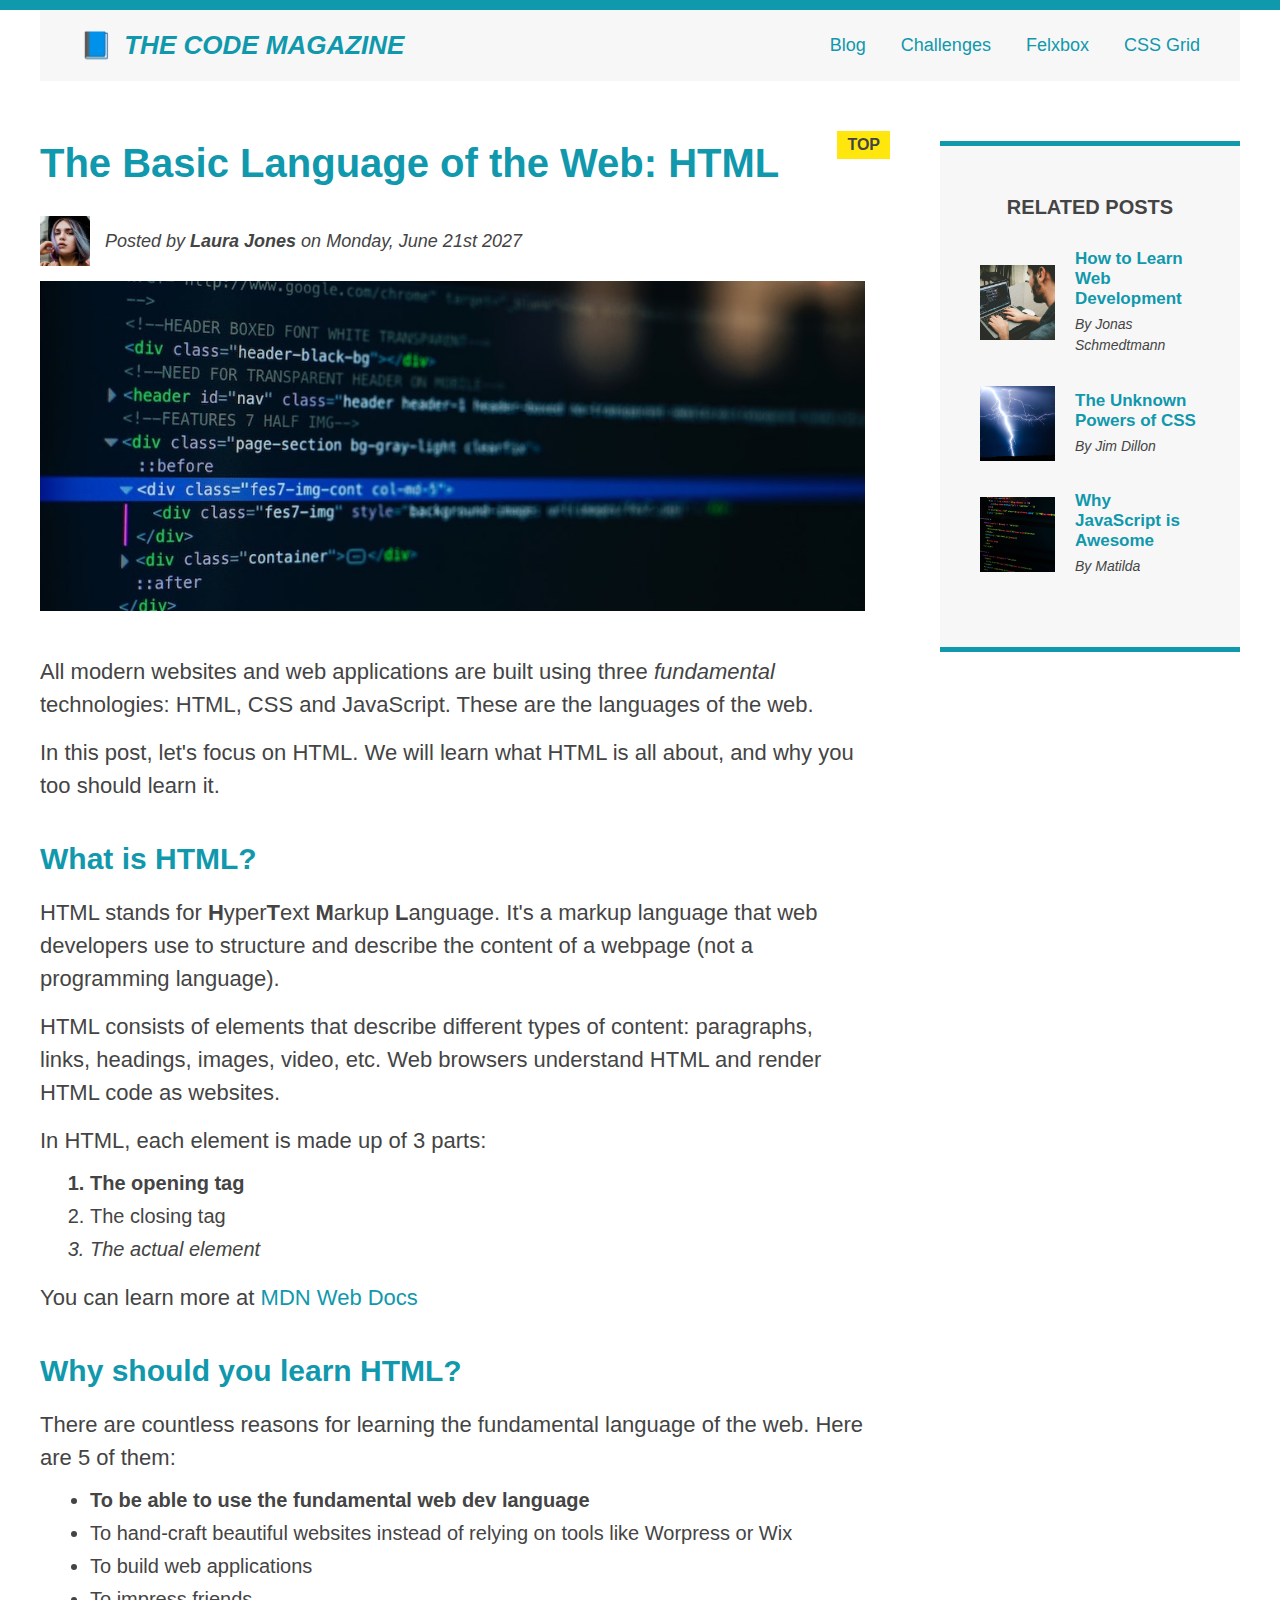
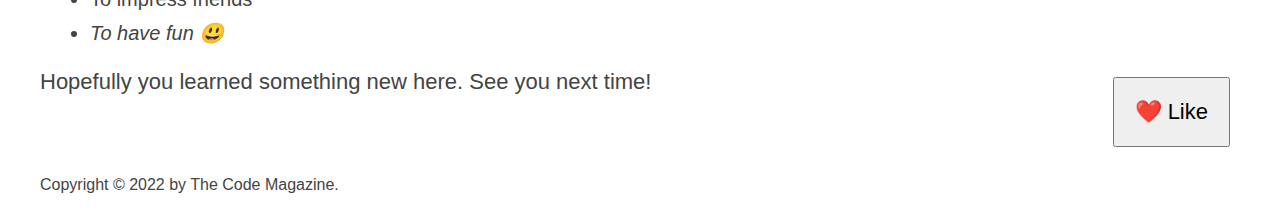
<file: index.html>
<!DOCTYPE html>
<html>

<head>
    <meta cahrset="UTF-8">
    <title>(Demo)The Basic Language of Web: HTML</title>
</head>
<link href="style.css" rel="stylesheet">

<body>
    <div class="container">
        <header class="main-header clearfix">
            <h1>📘 The Code Magazine</h1>
            <nav>
                <a href="blog.html">Blog</a>
                <a href="#">Challenges</a>
                <a href="flexbox.html">Felxbox</a>
                <a href="css-grid.html">CSS Grid</a>
            </nav>
            <!--<div class="clear"></div>-->
        </header>
        <div class="row">
            <article>
                <header class="post-header">
                    <h2>The Basic Language of the Web: HTML</h2>
                    <div class="author-box">
                        <img class="author-img" src="img/laura-jones.jpg" width="50px" height="50px"
                            alt="Headshot of laura jones">
                        <p id="author" class="author">Posted by <strong>Laura Jones</strong> on Monday, June 21st 2027
                        </p>
                    </div>
                    <img class="post-img" src="img/post-img.jpg" alt="HTML code on a screen." width="500"
                        heigth="200px">
                    <button>❤️ Like</button>
                </header>
                <p>All modern websites and web applications are built using three <em>fundamental</em> technologies:
                    HTML,
                    CSS
                    and
                    JavaScript. These are the languages of the web.</p>
                <p>In this post, let's focus on HTML. We will learn what HTML is all about, and why you too should
                    learn it.
                </p>
                <h3>What is HTML?</h3>
                <p>HTML stands for <strong>H</strong>yper<strong>T</strong>ext <strong>M</strong>arkup
                    <strong>L</strong>anguage.
                    It's a markup language that web developers use to structure and
                    describe the content of a webpage (not a programming language).
                </p>
                <p>HTML consists of elements that describe different types of content: paragraphs, links, headings,
                    images,
                    video,
                    etc. Web browsers understand HTML and render HTML code as websites.</p>
                <p>In HTML, each element is made up of 3 parts:</p>
                <ol>
                    <li>The opening tag</li>
                    <li>The closing tag</li>
                    <li>The actual element</li>
                </ol>
                <p>You can learn more at
                    <a href="https://developer.mozilla.org/en-US/docs/Web/HTML" target="_blank">MDN Web Docs</a>
                </p>
                <h3>Why should you learn HTML?</h3>
                <p>There are countless reasons for learning the fundamental language of the web. Here are 5 of them:
                </p>
                <ul>
                    <li>To be able to use the fundamental web dev language</li>
                    <li>To hand-craft beautiful websites instead of relying on tools like Worpress or Wix</li>
                    <li>To build web applications</li>
                    <li>To impress friends</li>
                    <li>To have fun 😃</li>
                </ul>
                <p>Hopefully you learned something new here. See you next time!</p>
            </article>
            <aside>
                <h4>Related posts</h4>
                <ul class="related">
                    <li class="related-post">
                        <img alt="personal programming" width="75" heigth="75" src="img/related-1.jpg">
                        <div>
                            <a href="#" class="related-link">How to Learn Web Development</a>
                            <p class="related-author">By Jonas Schmedtmann</p>
                        </div>
                    </li>
                    <li class="related-post">
                        <img alt="powers of css" width="75" heigth="75" src="img/related-2.jpg">
                        <div>
                            <a href="#" class="related-link">The Unknown Powers of CSS</a>
                            <p class="related-author">By Jim Dillon</p>
                        </div>
                    </li>
                    <li class="related-post">
                        <img alt="coding on a screen" width="75" heigth="75" src="img/related-3.jpg">
                        <div>
                            <a href="#" class="related-link">Why JavaScript is Awesome</a>
                            <p class="related-author">By Matilda</p>
                        </div>
                    </li>
                </ul>
            </aside>
        </div>
        <footer>
            <p id="copyright">Copyright &copy; 2022 by The Code Magazine.</p>
        </footer>
    </div>
</body>

</html>
</file>
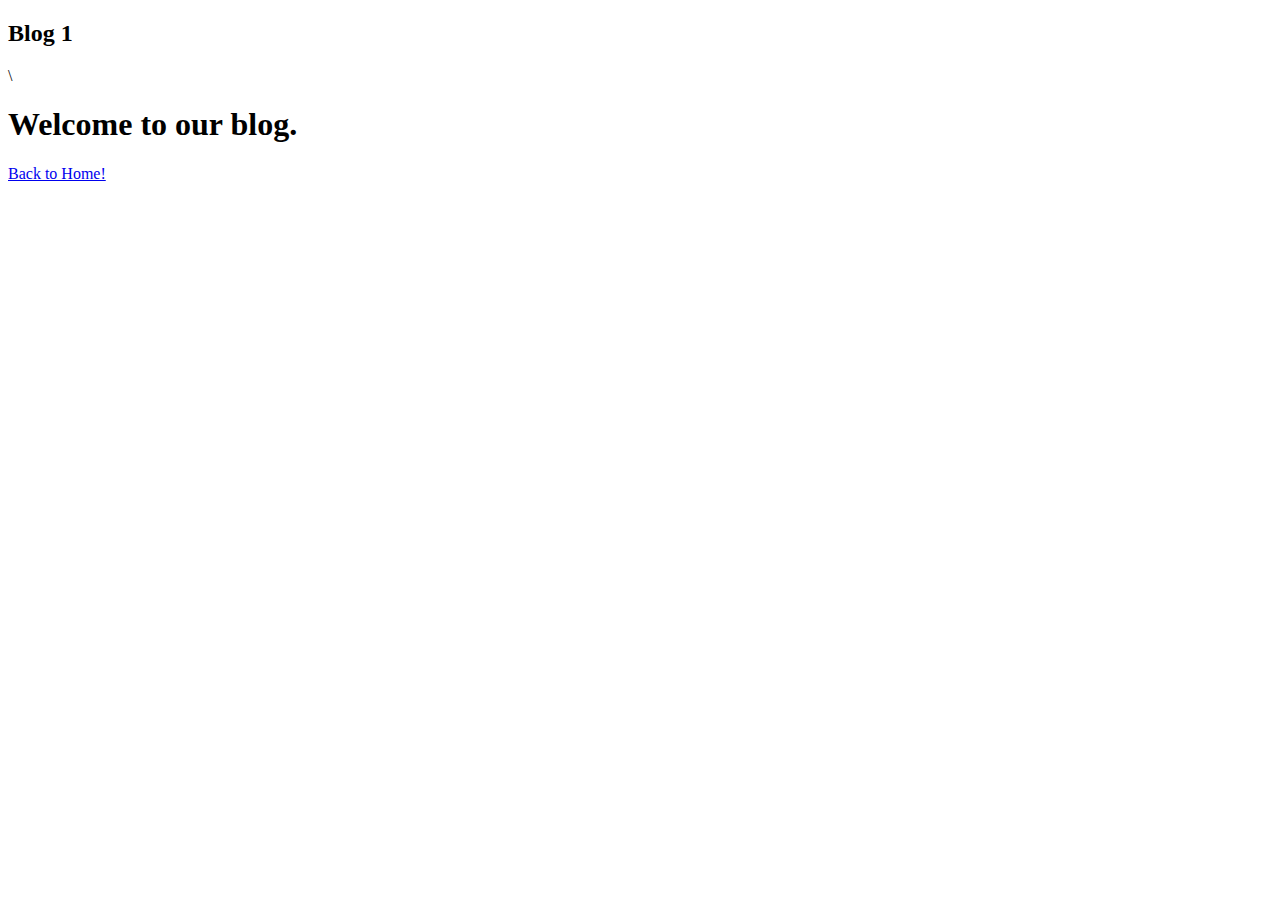
<file: blog.html>
<!DOCTYPE html>
<html lang="en">

<head>
  <meta charset="UTF-8">
  <meta http-equiv="X-UA-Compatible" content="IE=edge">
  <meta name="viewport" content="width=device-width, initial-scale=1.0">
  <title>Document</title>
</head>

<body>
  <h2>Blog 1</h2>\
  <h1>Welcome to our blog.</h1>
  <a href="index.html">Back to Home!</a>
</body>

</html>
</file>
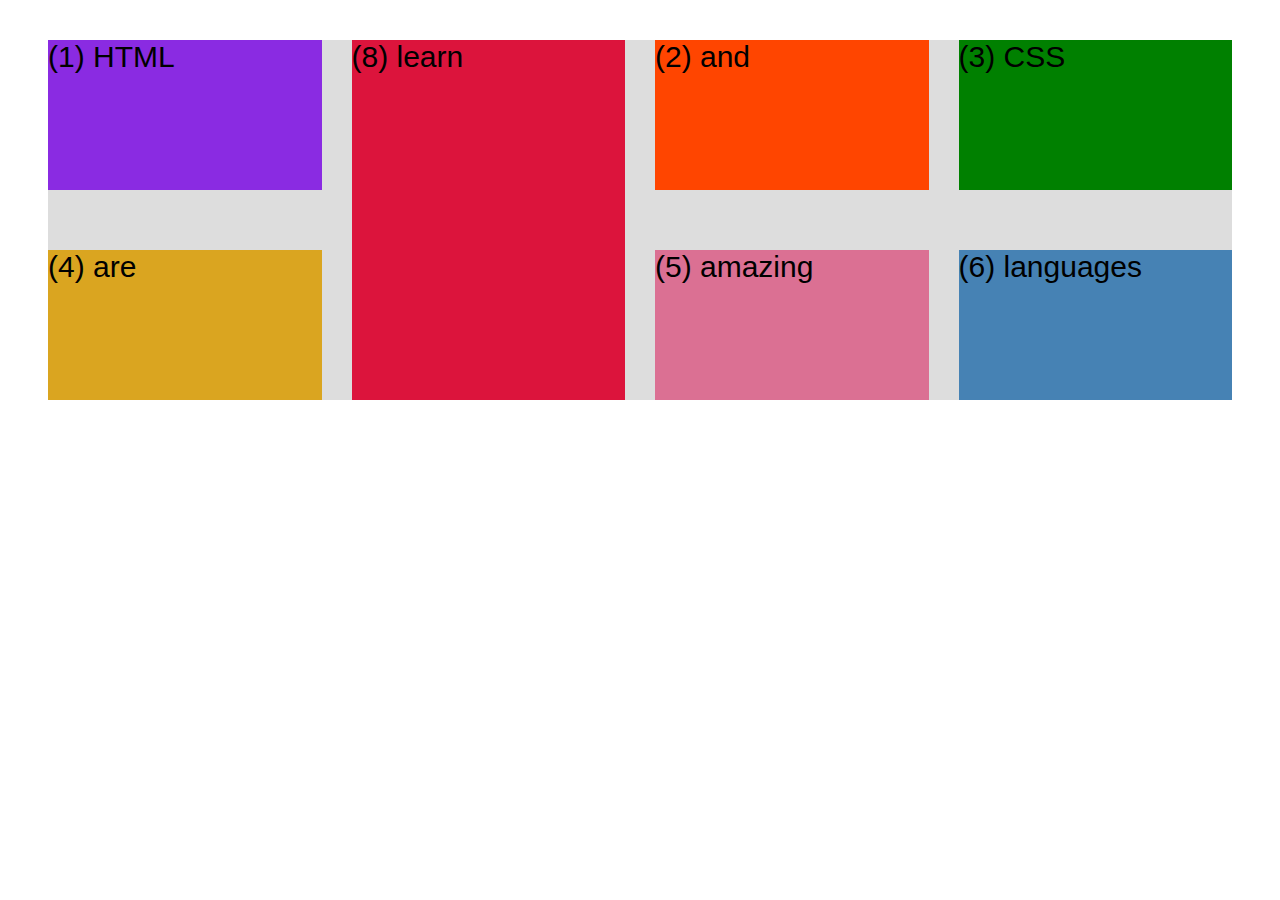
<file: css-grid.html>
<!DOCTYPE html>
<html lang="en">

<head>
  <meta charset="UTF-8" />
  <meta http-equiv="X-UA-Compatible" content="IE=edge" />
  <meta name="viewport" content="width=device-width, initial-scale=1.0" />
  <title>CSS Grid</title>
  <style>
    .el--1 {
      background-color: blueviolet;
    }

    .el--2 {
      background-color: orangered;
      /* grid-row: 2/3;
      grid-column: 1 / span 2; */
      /* grid-row: 2/3;
      grid-column: 1 / -1; */
    }

    .el--3 {
      background-color: green;
      height: 150px;
    }

    .el--4 {
      background-color: goldenrod;
    }

    .el--5 {
      background-color: palevioletred;
    }

    .el--6 {
      background-color: steelblue;
      /* grid-row: 3/6; */
    }

    .el--7 {
      background-color: yellow;
    }

    .el--8 {
      background-color: crimson;
      /* grid-row: 1 / span 2; */
      grid-row: 1 / -1;
      grid-column: 2;
    }

    .container--1 {
      /* STARTER */
      font-family: sans-serif;
      background-color: #ddd;
      font-size: 30px;
      margin: 40px;

      /* CSS GRID */
      display: grid;
      /* grid-template-columns: 200px 200px 1fr 3fr; */
      /* grid-template-columns: 1fr 3fr 1fr auto; */
      grid-template-columns: repeat(4, 1fr);
      grid-template-rows: 1fr 1fr;
      /* height: 500px; */
      /* grid-template-rows: 300px 200px; */
      /* gap: 30px; */
      column-gap: 30px;
      row-gap: 60px;
    }

    .container--2 {
      display: none;
      /* STARTER */
      font-family: sans-serif;
      background-color: black;
      font-size: 40px;
      margin: 100px;

      width: 1000px;
      height: 600px;

      /* CSS GRID */
    }
  </style>
</head>

<body>
  <div class="container--1">
    <div class="el el--1">(1) HTML</div>
    <div class="el el--2">(2) and</div>
    <div class="el el--3">(3) CSS</div>
    <div class="el el--4">(4) are</div>
    <div class="el el--5">(5) amazing</div>
    <div class="el el--6">(6) languages</div>
    <!-- <div class="el el--7">(7) to</div> -->
    <div class="el el--8">(8) learn</div>
  </div>

  <div class="container--2">
    <div class="el el--1">(1)</div>
    <div class="el el--3">(3)</div>
    <div class="el el--4">(4)</div>
    <div class="el el--5">(5)</div>
    <div class="el el--6">(6)</div>
    <div class="el el--7">(7)</div>
  </div>
</body>

</html>
</file>
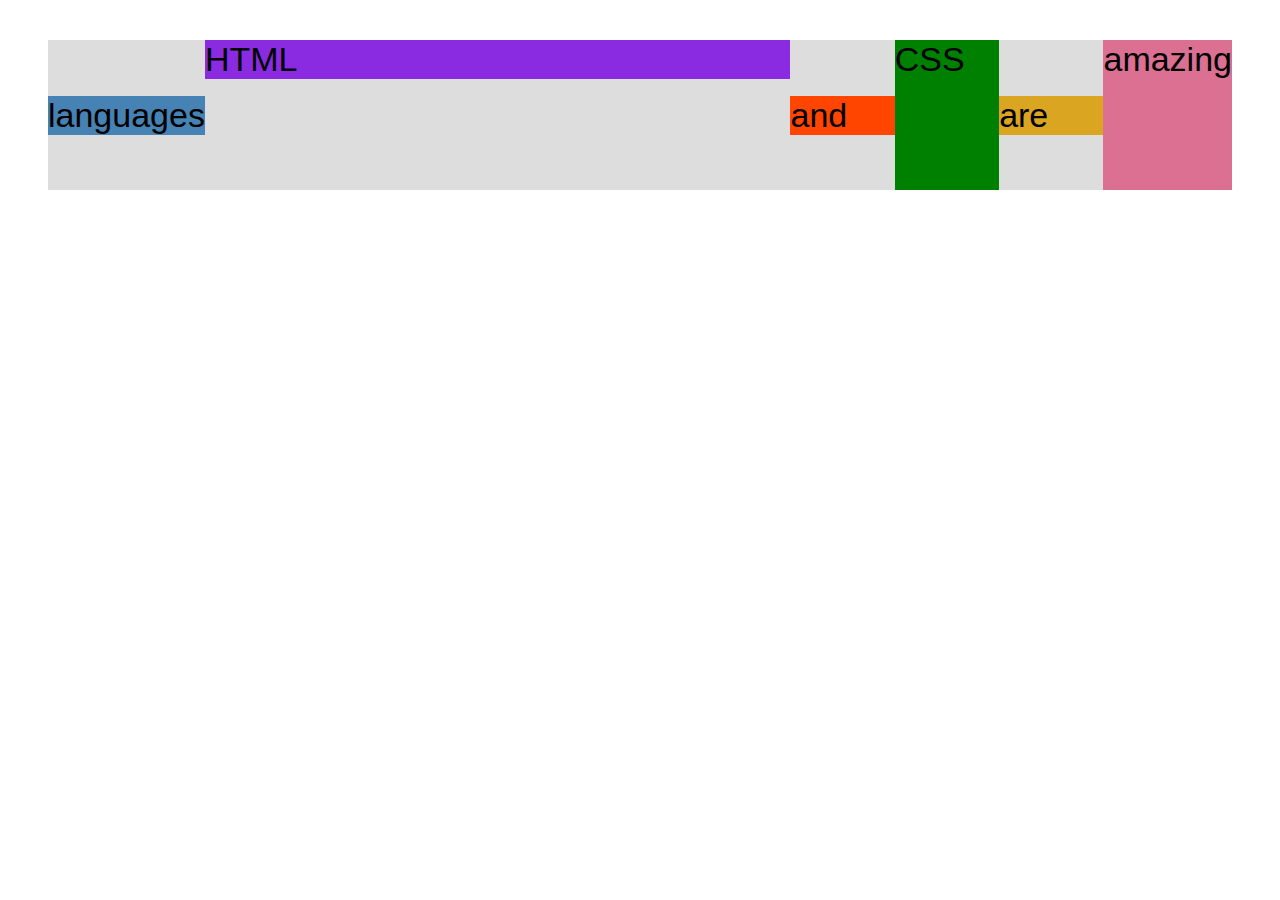
<file: flexbox.html>
<!DOCTYPE html>
<html lang="en">

<head>
  <meta charset="UTF-8" />
  <meta http-equiv="X-UA-Compatible" justify-content="IE=edge" />
  <meta name="viewport" justify-content="width=device-width, initial-scale=1.0" />
  <title>Flexbox</title>
  <style>
    .el--1 {
      background-color: blueviolet;
    }

    .el--2 {
      background-color: orangered;
    }

    .el--3 {
      background-color: green;
      height: 150px;
    }

    .el--4 {
      background-color: goldenrod;
    }

    .el--5 {
      background-color: palevioletred;
    }

    .el--6 {
      background-color: steelblue;
    }

    .el--7 {
      background-color: yellow;
    }

    .el--8 {
      background-color: crimson;
    }

    .el {
      /*flex-basis: 100px;
      flex-shrink: 0;
      flex-grow: 1;*/
      flex: 1 0 100px;
    }

    .el--1 {
      align-self: flex-start;
      /*order: 2;*/
      flex-grow: 112;
    }

    .el--5 {
      align-self: stretch;
      order: 1;
    }

    .el--6 {
      order: -1;
    }

    .container {
      /* STARTER */
      font-family: sans-serif;
      background-color: #ddd;
      font-size: 34px;
      margin: 40px;

      /* FLEXBOX */
      display: flex;
      align-items: center;
      justify-content: flex-start;
      /*gap: 30px;*/
    }
  </style>
</head>

<body>
  <div class="container">
    <div class="el el--1">HTML</div>
    <div class="el el--2">and</div>
    <div class="el el--3">CSS</div>
    <div class="el el--4">are</div>
    <div class="el el--5">amazing</div>
    <div class="el el--6">languages</div>
    <!--<div class="el el--7">to</div>
    <div class="el el--8">learn</div>-->
  </div>
</body>

</html>
</file>
<file: style.css>
* {
  margin: 0;
  padding: 0;
  box-sizing: border-box;
}

body {
  color: #444;
  font-family: sans-serif;
  border-top: 10px solid #1098ad;
  /*background-color: olive;*/
  position: relative;
}

nav {
  font-size: 18px;
}

nav a {
  margin-right: 30px;
  display: inline-block;
}

nav a:last-child {
  margin-right: 0px;
}

.container {
  width: 1200px;
  margin: 0px auto;
}

.post-header {
  margin-bottom: 40px;
}

.main-header {
  background-color: #f7f7f7;
  /*padding: 20px;
  padding-left: 40px;
  padding-right: 40px;*/
  padding: 20px 40px;
  margin-bottom: 60px;
  /*height: 80px;*/
}

article {
  margin-bottom: 60px;
}

/*
article header p {
  font-style: italic;
}*/

/*Misconception*/
article p:first-child {
  color: red;
}

.post-img {
  width: 100%;
  height: auto;
}

h1,
h2,
h3 {
  color: #1098ad;
}

h1 {
  font-size: 26px;
  text-transform: uppercase;
  font-style: italic;
}

h2 {
  font-size: 40px;
  margin-bottom: 30px;
}

h3 {
  font-size: 30px;
  margin-bottom: 20px;
  margin-top: 40px;
}

h4 {
  font-size: 20px;
  text-align: center;
  text-transform: uppercase;
  margin-bottom: 30px;
}

#author {
  font-style: italic;
  font-size: 18px;
}

.related {
  list-style: none;
  margin-left: 0;
}

.related-author {
  font-size: 18px;
  font-weight: bold;
}


aside {
  background-color: #f7f7f7;
  border-top: 5px solid #1098ad;
  border-bottom: 5px solid #1098ad;
  padding: 50px 40px;
}

p {
  font-size: 22px;
  line-height: 1.5;
  margin-bottom: 15px;
}

ul,
ol {
  margin-left: 50px;
  margin-bottom: 20px;
}

li {
  font-size: 20px;
  margin-bottom: 10px;
}

li:last-child {
  margin-bottom: 0;
}

li:first-child {
  font-weight: bold;
}

li:last-child {
  font-style: italic;
}

/*
li:nth-child(2) {
  color: red;
}

*/

/*Links*/
a:link {
  color: #1098ad;
  text-decoration: none;
}

a:visited {
  color: #1098ad;
}

a:hover {
  color: orangered;
  font-weight: bold;
  text-decoration: underline wavy orangered;
}

a:active {
  background-color: black;
  font-style: italic;
}

/*Pseudo*/

h2 {
  /*background-color: orange;*/
  position: relative;
}

h2::after {
  content: "TOP";
  background-color: #ffe70e;
  font-size: 16px;
  font-weight: bold;
  display: inline-block;
  padding: 5px 10px;
  position: absolute;
  right: -25px;
  top: -10px;
  color: #444;

}

h1::first-letter {
  font-style: normal;
  margin-right: 5px;
}

/*
h3+p::first-line {
  color: red
}*/

#copyright {
  font-size: 16px;
}

/*
footer p {
  font-size: 16px;
}*/

button {
  font-size: 22px;
  padding: 20px;
  cursor: pointer;
  position: absolute;
  bottom: 50px;
  right: 50px;
}

/*Floats*/
/*
.author-img {
  float: left;
  margin-bottom: 20px;
}

.author {
  float: left;
  margin-left: 20px;
  padding-top: 10px;
}

h1 {
  float: left;
}

nav {
  float: right;
}

/
.clear {
  clear: both;
}
/
.clearfix::after {
  content: "";
  clear: both;
  display: block;
}

article {
  width: 825px;
  float: left;
}

aside {
  width: 300px;
  float: right;
}

footer {
  clear: both;
}

*/
/*FLEXBOX*/
.main-header {
  display: flex;
  align-items: center;
  justify-content: space-between;
}

.author-box {
  display: flex;
  align-items: center;
  margin-bottom: 15px;
}

.author {
  margin-left: 15px;
  margin-bottom: 0;
}

.related-post {
  display: flex;
  align-items: center;
  gap: 20px;
  margin-bottom: 30px;
}

.related-post div {
  align-items: center;
}

.related-link:link {
  font-size: 17px;
  font-weight: bold;
  font-style: normal;
  margin-bottom: 5px;
  display: inline-block;
}

.related-author {
  font-size: 14px;
  font-weight: normal;
  margin-bottom: 0;
  font-style: italic;
}

.row {
  display: flex;
  gap: 75px;
  align-items: flex-start;
}

article {
  flex: 1;
  margin-bottom: 60px;
}

aside {
  flex: 300px 0 0;
}
</file>
